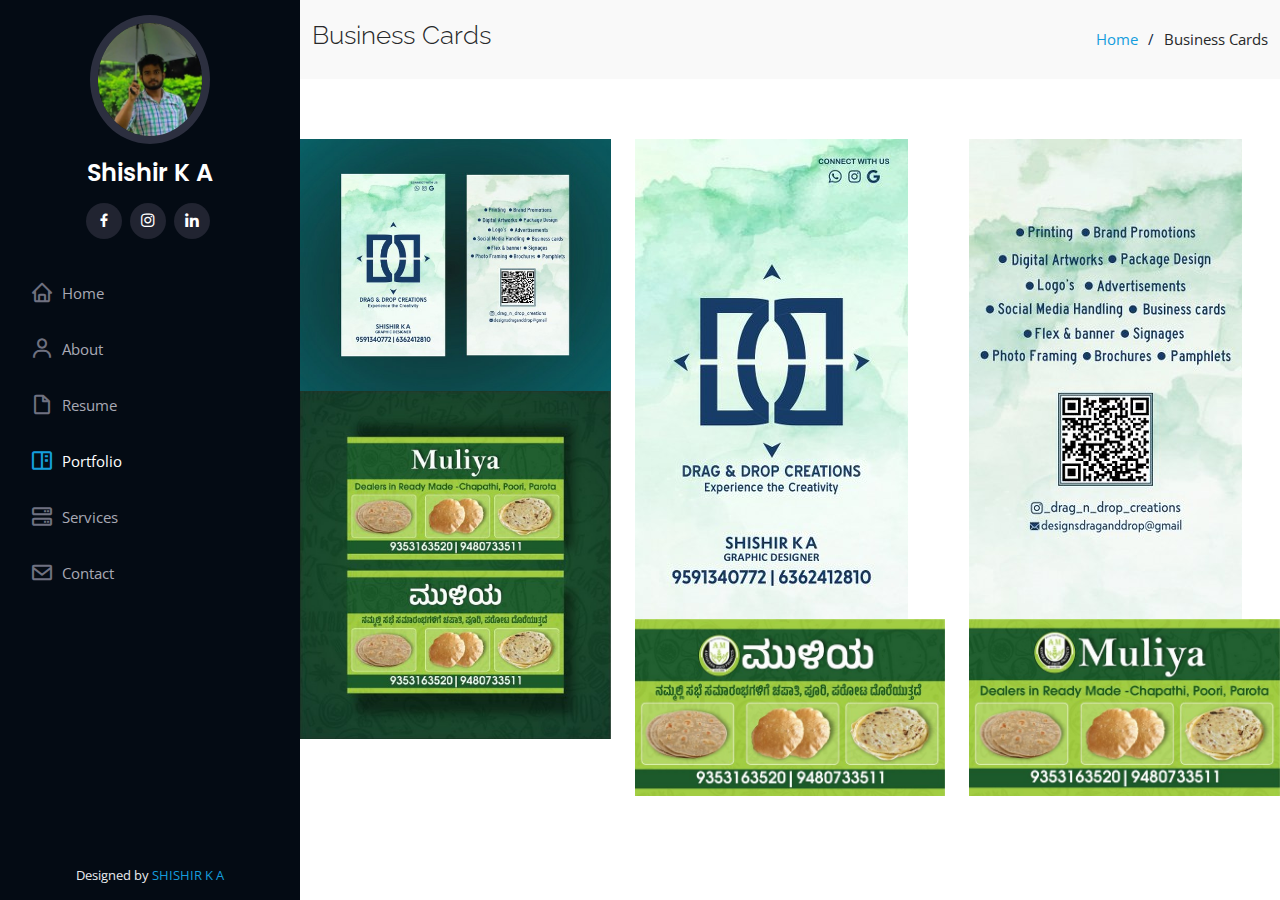
<file: inner-page-business-cards.html>
<!DOCTYPE html>
<html lang="en">

<head>
  <meta charset="utf-8">
  <meta content="width=device-width, initial-scale=1.0" name="viewport">

  <title>Drag and Drop Creations</title>
  <meta content="" name="description">
  <meta content="" name="keywords">

  <!-- Favicons -->
  <link href="assets/img/favicon.png" rel="icon">
  <link href="assets/img/apple-touch-icon.png" rel="apple-touch-icon">

  <!-- Google Fonts -->
  <link href="https://fonts.googleapis.com/css?family=Open+Sans:300,300i,400,400i,600,600i,700,700i|Raleway:300,300i,400,400i,500,500i,600,600i,700,700i|Poppins:300,300i,400,400i,500,500i,600,600i,700,700i" rel="stylesheet">

  <!-- Vendor CSS Files -->
  <link href="assets/vendor/aos/aos.css" rel="stylesheet">
  <link href="assets/vendor/bootstrap/css/bootstrap.min.css" rel="stylesheet">
  <link href="assets/vendor/bootstrap-icons/bootstrap-icons.css" rel="stylesheet">
  <link href="assets/vendor/boxicons/css/boxicons.min.css" rel="stylesheet">
  <link href="assets/vendor/glightbox/css/glightbox.min.css" rel="stylesheet">
  <link href="assets/vendor/swiper/swiper-bundle.min.css" rel="stylesheet">

  <!-- Template Main CSS File -->
  <link href="assets/css/style.css" rel="stylesheet">

  <!-- =======================================================
  * Template Name: iPortfolio
  * Updated: Mar 10 2023 with Bootstrap v5.2.3
  * Template URL: https://bootstrapmade.com/iportfolio-bootstrap-portfolio-websites-template/
  * Author: BootstrapMade.com
  * License: https://bootstrapmade.com/license/
  ======================================================== -->
</head>

<body>

  <!-- ======= Mobile nav toggle button ======= -->
  <i class="bi bi-list mobile-nav-toggle d-xl-none"></i>

  <!-- ======= Header ======= -->
  <header id="header">
    <div class="d-flex flex-column">

      <div class="profile">
        <img src="assets/img/my pic54.jpg" alt="" class="img-fluid rounded-circle">
        <h1 class="text-light"><a href="index.html">Shishir K A</a></h1>
        <div class="social-links mt-3 text-center">
          <a target="_blank" href="https://www.facebook.com/shishir.gowdaperaje?mibextid=ZbWKwL" class="facebook"><i class="bx bxl-facebook"></i></a>
          <a target="_blank" href="https://instagram.com/__drag_n_drop__creations?igshid=MzNlNGNkZWQ4Mg==" class="instagram"><i class="bx bxl-instagram"></i></a>
          <a target="_blank" href="https://www.linkedin.com/in/shishir-k-a-3b8639283" class="linkedin"><i class="bx bxl-linkedin"></i></a>
        </div>
      </div>

      <nav id="navbar" class="nav-menu navbar">
        <ul>
          <li><a href="index.html#hero" class="nav-link scrollto"><i class="bx bx-home"></i> <span>Home</span></a></li>
          <li><a href="index.html#about" class="nav-link scrollto"><i class="bx bx-user"></i> <span>About</span></a></li>
          <li><a href="index.html#resume" class="nav-link scrollto"><i class="bx bx-file-blank"></i> <span>Resume</span></a></li>
          <li><a href="index.html#portfolio" class="nav-link scrollto active"><i class="bx bx-book-content"></i> <span>Portfolio</span></a></li>
          <li><a href="index.html#services" class="nav-link scrollto"><i class="bx bx-server"></i> <span>Services</span></a></li>
          <li><a href="index.html#contact" class="nav-link scrollto"><i class="bx bx-envelope"></i> <span>Contact</span></a></li>
        </ul>
      </nav><!-- .nav-menu -->
    </div>
  </header><!-- End Header -->

  <main id="main">

    <!-- ======= Breadcrumbs ======= -->
    <section class="breadcrumbs">
      <div class="container">

        <div class="d-flex justify-content-between align-items-center">
          <h2>Business Cards</h2>
          <ol>
            <li><a href="index.html">Home</a></li>
            <li>Business Cards</li>
          </ol>
        </div>

      </div>
    </section><!-- End Breadcrumbs -->

    <section class="inner-page">
        <div class="row portfolio-container" data-aos="fade-up" data-aos-delay="100">

            <div class="col-lg-4 col-md-6 portfolio-item filter-app">
              <div class="portfolio-wrap">
                <img src="assets/img/ForWebsite/Bussiness card/Drag and Drop_Creations_ Bussness card.jpg" class="img-fluid" alt="">
              </div>
            </div>
  
            <div class="col-lg-4 col-md-6 portfolio-item filter-web">
              <div class="portfolio-wrap">
                <img src="assets/img/ForWebsite/Bussiness card/Drag and Drop_Creations_ Bussness card_1.jpg" class="img-fluid" alt="">
              </div>
            </div>
  
            <div class="col-lg-4 col-md-6 portfolio-item filter-app">
              <div class="portfolio-wrap">
                <img src="assets/img/ForWebsite/Bussiness card/Drag and Drop_Creations_ Bussness card_4.jpg" class="img-fluid" alt="">
              </div>
            </div>
  
            <div class="col-lg-4 col-md-6 portfolio-item filter-card">
              <div class="portfolio-wrap">
                <img src="assets/img/ForWebsite/Bussiness card/Muliya_Bussiness Card.jpg" class="img-fluid" alt="">
              </div>
            </div>

            <div class="col-lg-4 col-md-6 portfolio-item filter-card">
                <div class="portfolio-wrap">
                  <img src="assets/img/ForWebsite/Bussiness card/Muliya_Bussiness Card_1.jpg" class="img-fluid" alt="">
                </div>
              </div>

              <div class="col-lg-4 col-md-6 portfolio-item filter-card">
                <div class="portfolio-wrap">
                  <img src="assets/img/ForWebsite/Bussiness card/Muliya_Bussiness Card_2.jpg" class="img-fluid" alt="">
                </div>
              </div>

          </div>
    </section>

  </main><!-- End #main -->

  <!-- ======= Footer ======= -->
  <footer id="footer">
    <div class="container">
      <div class="credits">
        <!-- All the links in the footer should remain intact. -->
        <!-- You can delete the links only if you purchased the pro version. -->
        <!-- Licensing information: https://bootstrapmade.com/license/ -->
        <!-- Purchase the pro version with working PHP/AJAX contact form: https://bootstrapmade.com/iportfolio-bootstrap-portfolio-websites-template/ -->
        Designed by <a href="https://instagram.com/__drag_n_drop__creations?igshid=MzNlNGNkZWQ4Mg==">SHISHIR K A</a>
      </div>
    </div>
  </footer><!-- End  Footer -->

  <a href="#" class="back-to-top d-flex align-items-center justify-content-center"><i class="bi bi-arrow-up-short"></i></a>

  <!-- Vendor JS Files -->
  <script src="assets/vendor/purecounter/purecounter_vanilla.js"></script>
  <script src="assets/vendor/aos/aos.js"></script>
  <script src="assets/vendor/bootstrap/js/bootstrap.bundle.min.js"></script>
  <script src="assets/vendor/glightbox/js/glightbox.min.js"></script>
  <script src="assets/vendor/isotope-layout/isotope.pkgd.min.js"></script>
  <script src="assets/vendor/swiper/swiper-bundle.min.js"></script>
  <script src="assets/vendor/typed.js/typed.min.js"></script>
  <script src="assets/vendor/waypoints/noframework.waypoints.js"></script>
  <script src="assets/vendor/php-email-form/validate.js"></script>

  <!-- Template Main JS File -->
  <script src="assets/js/main.js"></script>

</body>

</html>
</file>
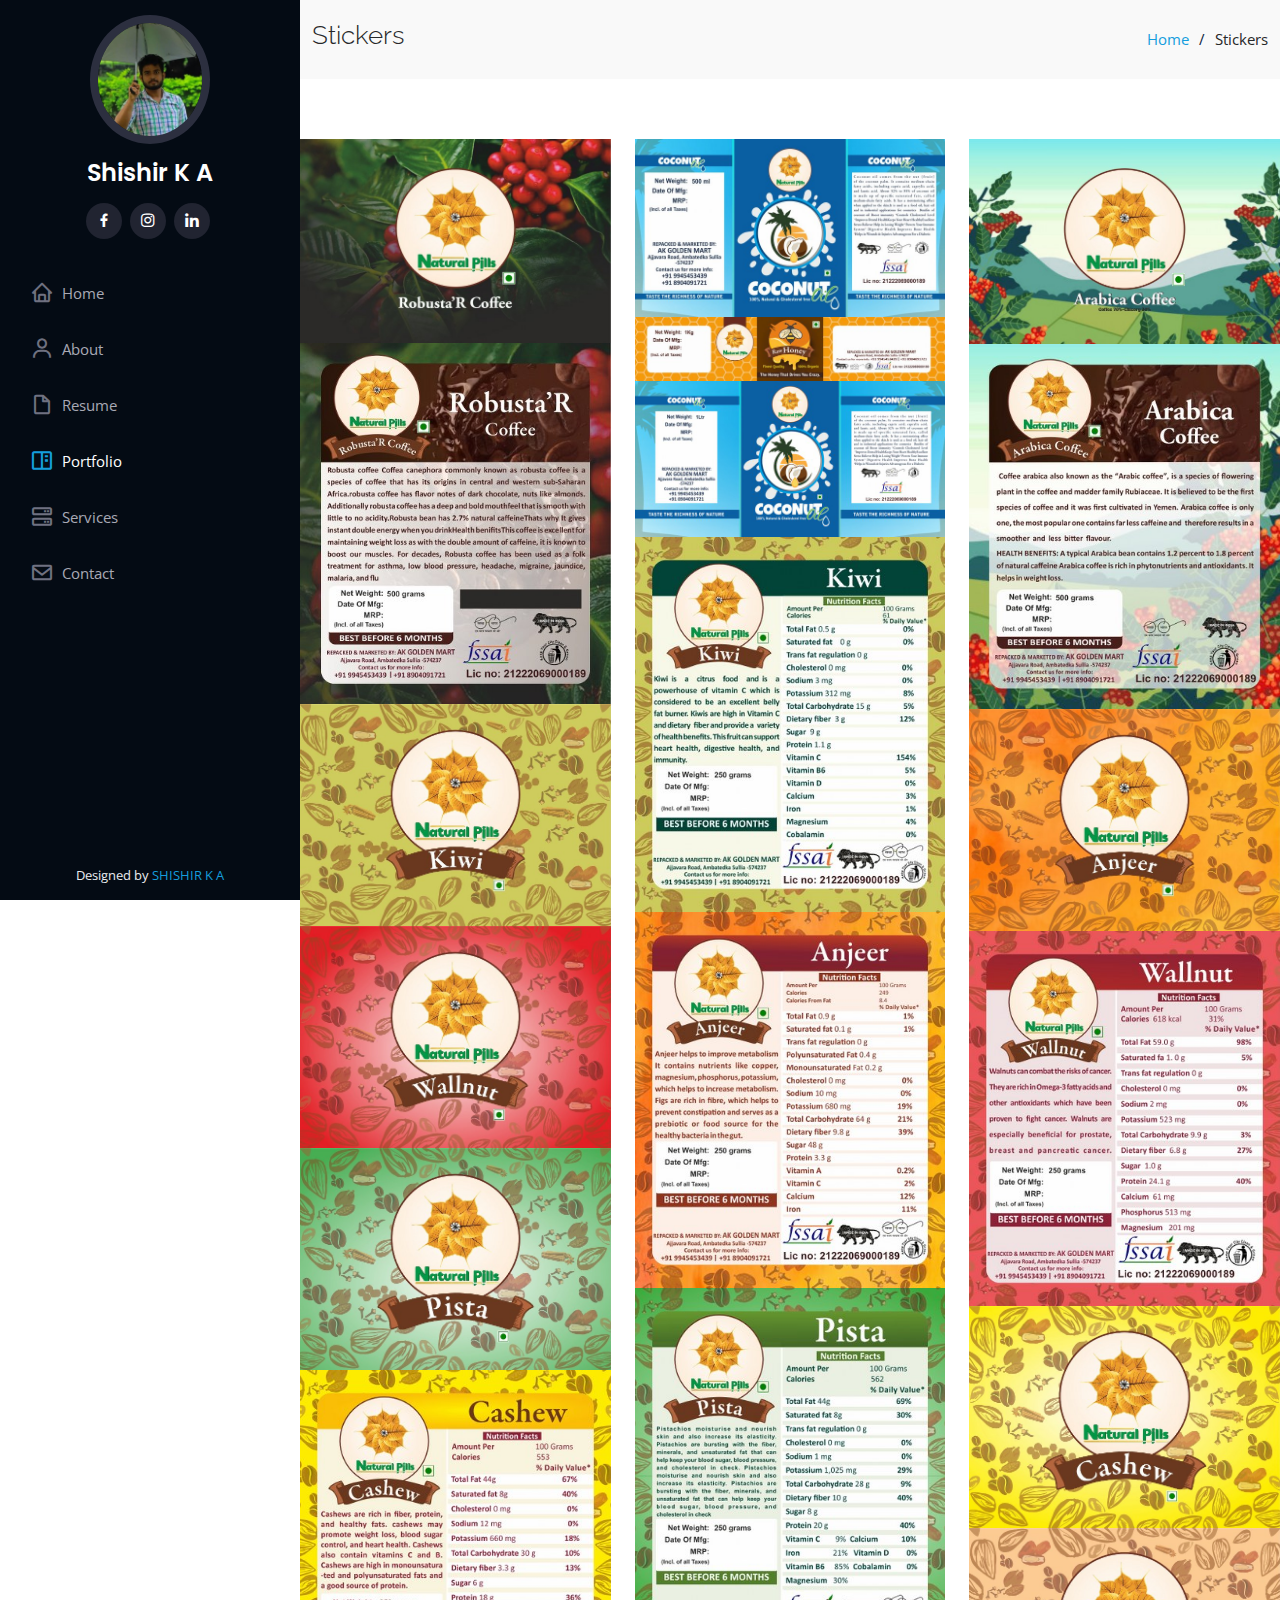
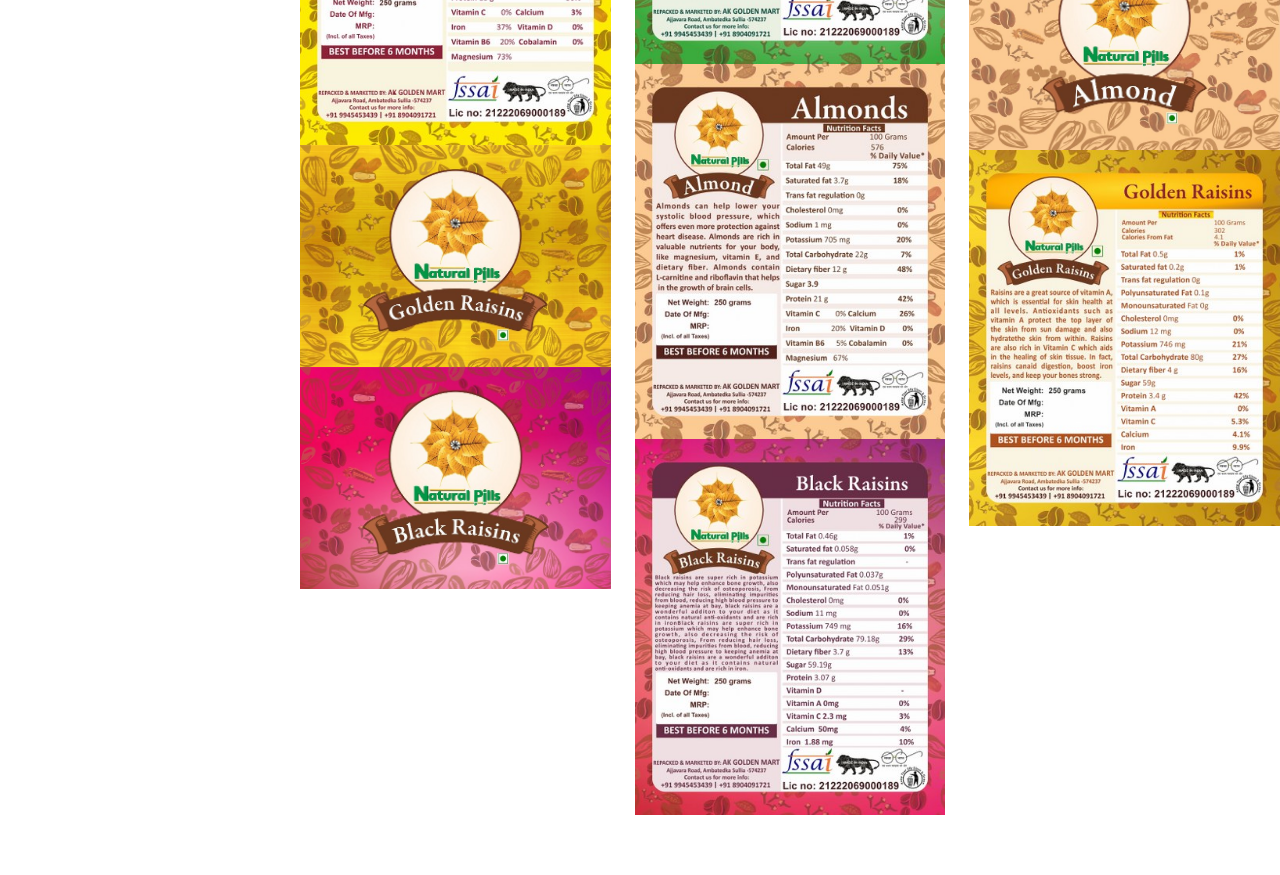
<file: inner-page-stickers.html>
<!DOCTYPE html>
<html lang="en">

<head>
  <meta charset="utf-8">
  <meta content="width=device-width, initial-scale=1.0" name="viewport">

  <title>Drag and Drop Creations</title>
  <meta content="" name="description">
  <meta content="" name="keywords">

  <!-- Favicons -->
  <link href="assets/img/favicon.png" rel="icon">
  <link href="assets/img/apple-touch-icon.png" rel="apple-touch-icon">

  <!-- Google Fonts -->
  <link href="https://fonts.googleapis.com/css?family=Open+Sans:300,300i,400,400i,600,600i,700,700i|Raleway:300,300i,400,400i,500,500i,600,600i,700,700i|Poppins:300,300i,400,400i,500,500i,600,600i,700,700i" rel="stylesheet">

  <!-- Vendor CSS Files -->
  <link href="assets/vendor/aos/aos.css" rel="stylesheet">
  <link href="assets/vendor/bootstrap/css/bootstrap.min.css" rel="stylesheet">
  <link href="assets/vendor/bootstrap-icons/bootstrap-icons.css" rel="stylesheet">
  <link href="assets/vendor/boxicons/css/boxicons.min.css" rel="stylesheet">
  <link href="assets/vendor/glightbox/css/glightbox.min.css" rel="stylesheet">
  <link href="assets/vendor/swiper/swiper-bundle.min.css" rel="stylesheet">

  <!-- Template Main CSS File -->
  <link href="assets/css/style.css" rel="stylesheet">

  <!-- =======================================================
  * Template Name: iPortfolio
  * Updated: Mar 10 2023 with Bootstrap v5.2.3
  * Template URL: https://bootstrapmade.com/iportfolio-bootstrap-portfolio-websites-template/
  * Author: BootstrapMade.com
  * License: https://bootstrapmade.com/license/
  ======================================================== -->
</head>

<body>

  <!-- ======= Mobile nav toggle button ======= -->
  <i class="bi bi-list mobile-nav-toggle d-xl-none"></i>

  <!-- ======= Header ======= -->
  <header id="header">
    <div class="d-flex flex-column">

      <div class="profile">
        <img src="assets/img/my pic54.jpg" alt="" class="img-fluid rounded-circle">
        <h1 class="text-light"><a href="index.html">Shishir K A</a></h1>
        <div class="social-links mt-3 text-center">
          <a target="_blank" href="https://www.facebook.com/shishir.gowdaperaje?mibextid=ZbWKwL" class="facebook"><i class="bx bxl-facebook"></i></a>
          <a target="_blank" href="https://instagram.com/__drag_n_drop__creations?igshid=MzNlNGNkZWQ4Mg==" class="instagram"><i class="bx bxl-instagram"></i></a>
          <a target="_blank" href="https://www.linkedin.com/in/shishir-k-a-3b8639283" class="linkedin"><i class="bx bxl-linkedin"></i></a>
        </div>
      </div>

      <nav id="navbar" class="nav-menu navbar">
        <ul>
          <li><a href="index.html#hero" class="nav-link scrollto"><i class="bx bx-home"></i> <span>Home</span></a></li>
          <li><a href="index.html#about" class="nav-link scrollto"><i class="bx bx-user"></i> <span>About</span></a></li>
          <li><a href="index.html#resume" class="nav-link scrollto"><i class="bx bx-file-blank"></i> <span>Resume</span></a></li>
          <li><a href="index.html#portfolio" class="nav-link scrollto active"><i class="bx bx-book-content"></i> <span>Portfolio</span></a></li>
          <li><a href="index.html#services" class="nav-link scrollto"><i class="bx bx-server"></i> <span>Services</span></a></li>
          <li><a href="index.html#contact" class="nav-link scrollto"><i class="bx bx-envelope"></i> <span>Contact</span></a></li>
        </ul>
      </nav><!-- .nav-menu -->
    </div>
  </header><!-- End Header -->

  <main id="main">

    <!-- ======= Breadcrumbs ======= -->
    <section class="breadcrumbs">
      <div class="container">

        <div class="d-flex justify-content-between align-items-center">
          <h2>Stickers</h2>
          <ol>
            <li><a href="index.html">Home</a></li>
            <li>Stickers</li>
          </ol>
        </div>

      </div>
    </section><!-- End Breadcrumbs -->

    <section class="inner-page">
        <div class="row portfolio-container" data-aos="fade-up" data-aos-delay="100">

          <div class="col-lg-4 col-md-6 portfolio-item filter-app">
            <div class="portfolio-wrap">
              <img src="assets/img/ForWebsite/Stickers_ Package designs/Natuarl Pills Coffee_Stickers_1.jpg" class="img-fluid" alt="">
            </div>
          </div>

          <div class="col-lg-4 col-md-6 portfolio-item filter-card">
            <div class="portfolio-wrap">
              <img src="assets/img/ForWebsite/Stickers_ Package designs/Natural Pills_Honey _and_Coconut oil_Sticker Artwork_2.jpg" class="img-fluid" alt="">
            </div>
          </div>

            <div class="col-lg-4 col-md-6 portfolio-item filter-web">
              <div class="portfolio-wrap">
                <img src="assets/img/ForWebsite/Stickers_ Package designs/Natuarl Pills Coffee_Stickers45.jpg" class="img-fluid" alt="">
              </div>
            </div>

            <div class="col-lg-4 col-md-6 portfolio-item filter-app">
              <div class="portfolio-wrap">
                <img src="assets/img/ForWebsite/Stickers_ Package designs/Natural Pills_Honey _and_Coconut oil_Sticker Artwork.jpg" class="img-fluid" alt="">
              </div>
            </div>

            <div class="col-lg-4 col-md-6 portfolio-item filter-app">
              <div class="portfolio-wrap">
                <img src="assets/img/ForWebsite/Stickers_ Package designs/Natuarl Pills Coffee_Stickers.jpg" class="img-fluid" alt="">
              </div>
            </div>

            <div class="col-lg-4 col-md-6 portfolio-item filter-card">
              <div class="portfolio-wrap">
                <img src="assets/img/ForWebsite/Stickers_ Package designs/Natuarl Pills Coffee_Stickers_45.jpg" class="img-fluid" alt="">
              </div>
            </div>
  
            <div class="col-lg-4 col-md-6 portfolio-item filter-card">
              <div class="portfolio-wrap">
                <img src="assets/img/ForWebsite/Stickers_ Package designs/Natural Pills_Honey _and_Coconut oil_Sticker Artwork_23.jpg" class="img-fluid" alt="">
              </div>
            </div>

            <div class="col-lg-4 col-md-6 portfolio-item filter-card">
              <div class="portfolio-wrap">
                <img src="assets/img/ForWebsite/Stickers_ Package designs/Natural Pills_Stickers_123_250 grams11v1_1.jpg" class="img-fluid" alt="">
              </div>
            </div>

            <div class="col-lg-4 col-md-6 portfolio-item filter-card">
              <div class="portfolio-wrap">
                <img src="assets/img/ForWebsite/Stickers_ Package designs/Natural Pills_Stickers_123_250 grams11v1.jpg" class="img-fluid" alt="">
              </div>
            </div>

            <div class="col-lg-4 col-md-6 portfolio-item filter-card">
              <div class="portfolio-wrap">
                <img src="assets/img/ForWebsite/Stickers_ Package designs/Natural Pills_Stickers_123_250 grams11v1_2.jpg" class="img-fluid" alt="">
              </div>
            </div>

            <div class="col-lg-4 col-md-6 portfolio-item filter-card">
              <div class="portfolio-wrap">
                <img src="assets/img/ForWebsite/Stickers_ Package designs/Natural Pills_Stickers_123_250 grams11v1_3.jpg" class="img-fluid" alt="">
              </div>
            </div>

            <div class="col-lg-4 col-md-6 portfolio-item filter-card">
              <div class="portfolio-wrap">
                <img src="assets/img/ForWebsite/Stickers_ Package designs/Natural Pills_Stickers_123_250 grams11v1_4.jpg" class="img-fluid" alt="">
              </div>
            </div>

            <div class="col-lg-4 col-md-6 portfolio-item filter-card">
              <div class="portfolio-wrap">
                <img src="assets/img/ForWebsite/Stickers_ Package designs/Natural Pills_Stickers_123_250 grams11v1_5.jpg" class="img-fluid" alt="">
              </div>
            </div>

            <div class="col-lg-4 col-md-6 portfolio-item filter-card">
              <div class="portfolio-wrap">
                <img src="assets/img/ForWebsite/Stickers_ Package designs/Natural Pills_Stickers_123_250 grams11v1_6.jpg" class="img-fluid" alt="">
              </div>
            </div>

            <div class="col-lg-4 col-md-6 portfolio-item filter-card">
              <div class="portfolio-wrap">
                <img src="assets/img/ForWebsite/Stickers_ Package designs/Natural Pills_Stickers_123_250 grams11v1_7.jpg" class="img-fluid" alt="">
              </div>
            </div>

            <div class="col-lg-4 col-md-6 portfolio-item filter-card">
              <div class="portfolio-wrap">
                <img src="assets/img/ForWebsite/Stickers_ Package designs/Natural Pills_Stickers_123_250 grams11v1_8.jpg" class="img-fluid" alt="">
              </div>
            </div>

            <div class="col-lg-4 col-md-6 portfolio-item filter-card">
              <div class="portfolio-wrap">
                <img src="assets/img/ForWebsite/Stickers_ Package designs/Natural Pills_Stickers_123_250 grams11v1_9.jpg" class="img-fluid" alt="">
              </div>
            </div>

            <div class="col-lg-4 col-md-6 portfolio-item filter-card">
              <div class="portfolio-wrap">
                <img src="assets/img/ForWebsite/Stickers_ Package designs/Natural Pills_Stickers_123_250 grams11v1_10.jpg" class="img-fluid" alt="">
              </div>
            </div>

            <div class="col-lg-4 col-md-6 portfolio-item filter-card">
              <div class="portfolio-wrap">
                <img src="assets/img/ForWebsite/Stickers_ Package designs/Natural Pills_Stickers_123_250 grams11v1_11.jpg" class="img-fluid" alt="">
              </div>
            </div>

            <div class="col-lg-4 col-md-6 portfolio-item filter-card">
              <div class="portfolio-wrap">
                <img src="assets/img/ForWebsite/Stickers_ Package designs/Natural Pills_Stickers_123_250 grams11v1_12.jpg" class="img-fluid" alt="">
              </div>
            </div>

            <div class="col-lg-4 col-md-6 portfolio-item filter-card">
              <div class="portfolio-wrap">
                <img src="assets/img/ForWebsite/Stickers_ Package designs/Natural Pills_Stickers_123_250 grams11v1_13.jpg" class="img-fluid" alt="">
              </div>
            </div>

            <div class="col-lg-4 col-md-6 portfolio-item filter-card">
              <div class="portfolio-wrap">
                <img src="assets/img/ForWebsite/Stickers_ Package designs/Natural Pills_Stickers_123_250 grams11v1_14.jpg" class="img-fluid" alt="">
              </div>
            </div>

            <div class="col-lg-4 col-md-6 portfolio-item filter-card">
              <div class="portfolio-wrap">
                <img src="assets/img/ForWebsite/Stickers_ Package designs/Natural Pills_Stickers_123_250 grams11v1_15.jpg" class="img-fluid" alt="">
              </div>
            </div>
  
          </div>
    </section>

  </main><!-- End #main -->

  <!-- ======= Footer ======= -->
  <footer id="footer">
    <div class="container">
      <div class="credits">
        <!-- All the links in the footer should remain intact. -->
        <!-- You can delete the links only if you purchased the pro version. -->
        <!-- Licensing information: https://bootstrapmade.com/license/ -->
        <!-- Purchase the pro version with working PHP/AJAX contact form: https://bootstrapmade.com/iportfolio-bootstrap-portfolio-websites-template/ -->
        Designed by <a href="https://instagram.com/__drag_n_drop__creations?igshid=MzNlNGNkZWQ4Mg==">SHISHIR K A</a>
      </div>
    </div>
  </footer><!-- End  Footer -->

  <a href="#" class="back-to-top d-flex align-items-center justify-content-center"><i class="bi bi-arrow-up-short"></i></a>

  <!-- Vendor JS Files -->
  <script src="assets/vendor/purecounter/purecounter_vanilla.js"></script>
  <script src="assets/vendor/aos/aos.js"></script>
  <script src="assets/vendor/bootstrap/js/bootstrap.bundle.min.js"></script>
  <script src="assets/vendor/glightbox/js/glightbox.min.js"></script>
  <script src="assets/vendor/isotope-layout/isotope.pkgd.min.js"></script>
  <script src="assets/vendor/swiper/swiper-bundle.min.js"></script>
  <script src="assets/vendor/typed.js/typed.min.js"></script>
  <script src="assets/vendor/waypoints/noframework.waypoints.js"></script>
  <script src="assets/vendor/php-email-form/validate.js"></script>

  <!-- Template Main JS File -->
  <script src="assets/js/main.js"></script>

</body>

</html>
</file>
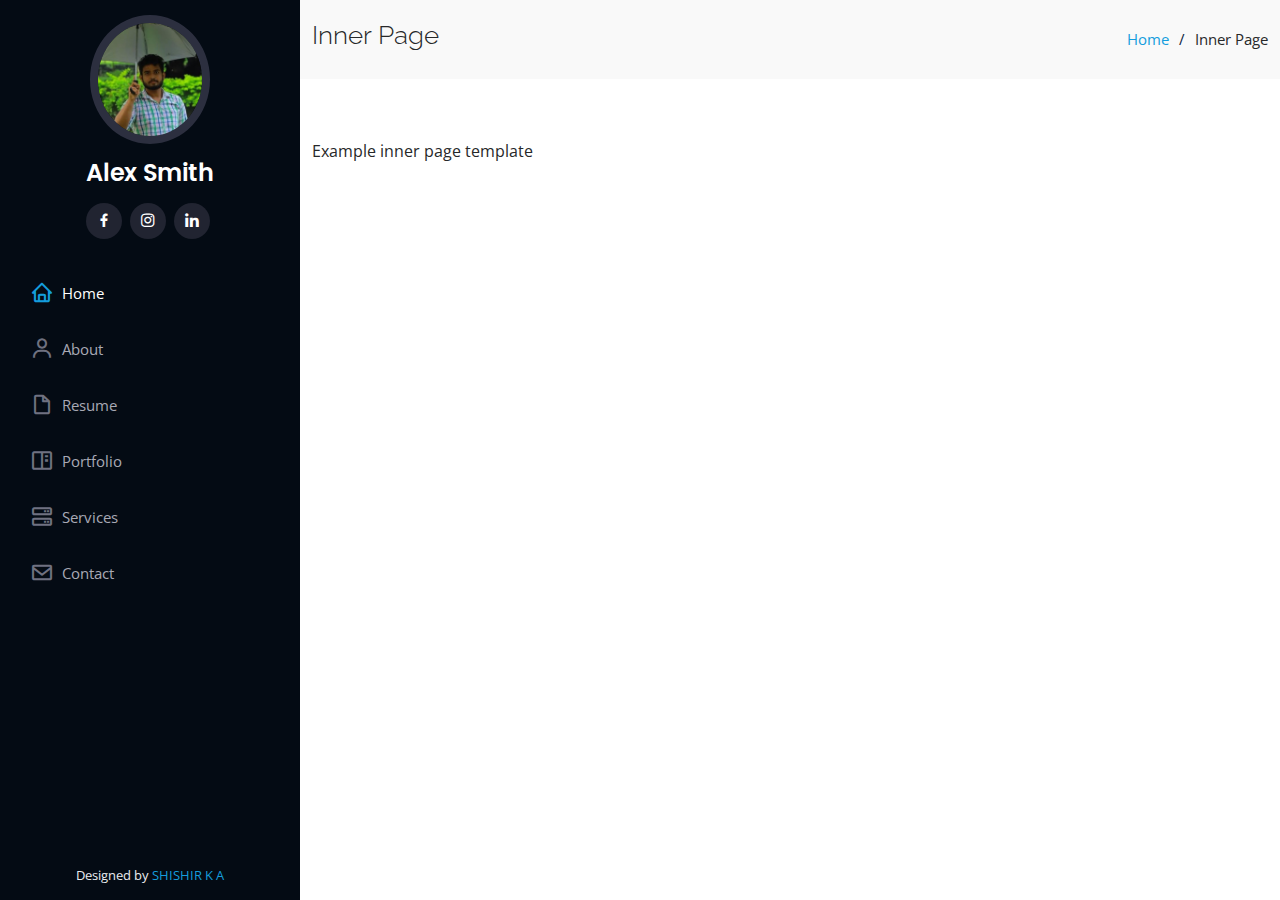
<file: inner-page.html>
<!DOCTYPE html>
<html lang="en">

<head>
  <meta charset="utf-8">
  <meta content="width=device-width, initial-scale=1.0" name="viewport">

  <title>Drag and Drop Creations</title>
  <meta content="" name="description">
  <meta content="" name="keywords">

  <!-- Favicons -->
  <link href="assets/img/favicon.png" rel="icon">
  <link href="assets/img/apple-touch-icon.png" rel="apple-touch-icon">

  <!-- Google Fonts -->
  <link href="https://fonts.googleapis.com/css?family=Open+Sans:300,300i,400,400i,600,600i,700,700i|Raleway:300,300i,400,400i,500,500i,600,600i,700,700i|Poppins:300,300i,400,400i,500,500i,600,600i,700,700i" rel="stylesheet">

  <!-- Vendor CSS Files -->
  <link href="assets/vendor/aos/aos.css" rel="stylesheet">
  <link href="assets/vendor/bootstrap/css/bootstrap.min.css" rel="stylesheet">
  <link href="assets/vendor/bootstrap-icons/bootstrap-icons.css" rel="stylesheet">
  <link href="assets/vendor/boxicons/css/boxicons.min.css" rel="stylesheet">
  <link href="assets/vendor/glightbox/css/glightbox.min.css" rel="stylesheet">
  <link href="assets/vendor/swiper/swiper-bundle.min.css" rel="stylesheet">

  <!-- Template Main CSS File -->
  <link href="assets/css/style.css" rel="stylesheet">

  <!-- =======================================================
  * Template Name: iPortfolio
  * Updated: Mar 10 2023 with Bootstrap v5.2.3
  * Template URL: https://bootstrapmade.com/iportfolio-bootstrap-portfolio-websites-template/
  * Author: BootstrapMade.com
  * License: https://bootstrapmade.com/license/
  ======================================================== -->
</head>

<body>

  <!-- ======= Mobile nav toggle button ======= -->
  <i class="bi bi-list mobile-nav-toggle d-xl-none"></i>

  <!-- ======= Header ======= -->
  <header id="header">
    <div class="d-flex flex-column">

      <div class="profile">
        <img src="assets/img/my pic54.jpg" alt="" class="img-fluid rounded-circle">
        <h1 class="text-light"><a href="index.html">Alex Smith</a></h1>
        <div class="social-links mt-3 text-center">
          <a target="_blank" href="https://www.facebook.com/shishir.gowdaperaje?mibextid=ZbWKwL" class="facebook"><i class="bx bxl-facebook"></i></a>
          <a target="_blank" href="https://instagram.com/__drag_n_drop__creations?igshid=MzNlNGNkZWQ4Mg==" class="instagram"><i class="bx bxl-instagram"></i></a>
          <a target="_blank" href="https://www.linkedin.com/in/shishir-k-a-3b8639283" class="linkedin"><i class="bx bxl-linkedin"></i></a>
        </div>
      </div>

      <nav id="navbar" class="nav-menu navbar">
        <ul>
          <li><a href="#hero" class="nav-link scrollto active"><i class="bx bx-home"></i> <span>Home</span></a></li>
          <li><a href="#about" class="nav-link scrollto"><i class="bx bx-user"></i> <span>About</span></a></li>
          <li><a href="#resume" class="nav-link scrollto"><i class="bx bx-file-blank"></i> <span>Resume</span></a></li>
          <li><a href="#portfolio" class="nav-link scrollto"><i class="bx bx-book-content"></i> <span>Portfolio</span></a></li>
          <li><a href="#services" class="nav-link scrollto"><i class="bx bx-server"></i> <span>Services</span></a></li>
          <li><a href="#contact" class="nav-link scrollto"><i class="bx bx-envelope"></i> <span>Contact</span></a></li>
        </ul>
      </nav><!-- .nav-menu -->
    </div>
  </header><!-- End Header -->

  <main id="main">

    <!-- ======= Breadcrumbs ======= -->
    <section class="breadcrumbs">
      <div class="container">

        <div class="d-flex justify-content-between align-items-center">
          <h2>Inner Page</h2>
          <ol>
            <li><a href="index.html">Home</a></li>
            <li>Inner Page</li>
          </ol>
        </div>

      </div>
    </section><!-- End Breadcrumbs -->

    <section class="inner-page">
      <div class="container">
        <p>
          Example inner page template
        </p>
      </div>
    </section>

  </main><!-- End #main -->

  <!-- ======= Footer ======= -->
  <footer id="footer">
    <div class="container">
      <div class="credits">
        <!-- All the links in the footer should remain intact. -->
        <!-- You can delete the links only if you purchased the pro version. -->
        <!-- Licensing information: https://bootstrapmade.com/license/ -->
        <!-- Purchase the pro version with working PHP/AJAX contact form: https://bootstrapmade.com/iportfolio-bootstrap-portfolio-websites-template/ -->
        Designed by <a href="https://instagram.com/__drag_n_drop__creations?igshid=MzNlNGNkZWQ4Mg==">SHISHIR K A</a>
      </div>
    </div>
  </footer><!-- End  Footer -->

  <a href="#" class="back-to-top d-flex align-items-center justify-content-center"><i class="bi bi-arrow-up-short"></i></a>

  <!-- Vendor JS Files -->
  <script src="assets/vendor/purecounter/purecounter_vanilla.js"></script>
  <script src="assets/vendor/aos/aos.js"></script>
  <script src="assets/vendor/bootstrap/js/bootstrap.bundle.min.js"></script>
  <script src="assets/vendor/glightbox/js/glightbox.min.js"></script>
  <script src="assets/vendor/isotope-layout/isotope.pkgd.min.js"></script>
  <script src="assets/vendor/swiper/swiper-bundle.min.js"></script>
  <script src="assets/vendor/typed.js/typed.min.js"></script>
  <script src="assets/vendor/waypoints/noframework.waypoints.js"></script>
  <script src="assets/vendor/php-email-form/validate.js"></script>

  <!-- Template Main JS File -->
  <script src="assets/js/main.js"></script>

</body>

</html>
</file>
<file: assets/css/style.css>
/**
* Template Name: iPortfolio
* Updated: Mar 10 2023 with Bootstrap v5.2.3
* Template URL: https://bootstrapmade.com/iportfolio-bootstrap-portfolio-websites-template/
* Author: BootstrapMade.com
* License: https://bootstrapmade.com/license/
*/

/*--------------------------------------------------------------
# General
--------------------------------------------------------------*/
body {
  font-family: "Open Sans", sans-serif;
  color: #272829;
}

a {
  color: #149ddd;
  text-decoration: none;
}

a:hover {
  color: #37b3ed;
  text-decoration: none;
}

h1,
h2,
h3,
h4,
h5,
h6 {
  font-family: "Raleway", sans-serif;
}

/*--------------------------------------------------------------
# Back to top button
--------------------------------------------------------------*/
.back-to-top {
  position: fixed;
  visibility: hidden;
  opacity: 0;
  right: 15px;
  bottom: 15px;
  z-index: 996;
  background: #149ddd;
  width: 40px;
  height: 40px;
  border-radius: 50px;
  transition: all 0.4s;
}

.back-to-top i {
  font-size: 28px;
  color: #fff;
  line-height: 0;
}

.back-to-top:hover {
  background: #2eafec;
  color: #fff;
}

.back-to-top.active {
  visibility: visible;
  opacity: 1;
}

/*--------------------------------------------------------------
# Header
--------------------------------------------------------------*/
#header {
  position: fixed;
  top: 0;
  left: 0;
  bottom: 0;
  width: 300px;
  transition: all ease-in-out 0.5s;
  z-index: 9997;
  transition: all 0.5s;
  padding: 0 15px;
  background: #040b14;
  overflow-y: auto;
}

#header .profile img {
  margin: 15px auto;
  display: block;
  width: 120px;
  border: 8px solid #2c2f3f;
}

#header .profile h1 {
  font-size: 24px;
  margin: 0;
  padding: 0;
  font-weight: 600;
  -moz-text-align-last: center;
  text-align-last: center;
  font-family: "Poppins", sans-serif;
}

#header .profile h1 a,
#header .profile h1 a:hover {
  color: #fff;
  text-decoration: none;
}

#header .profile .social-links a {
  font-size: 18px;
  display: inline-block;
  background: #212431;
  color: #fff;
  line-height: 1;
  padding: 8px 0;
  margin-right: 4px;
  border-radius: 50%;
  text-align: center;
  width: 36px;
  height: 36px;
  transition: 0.3s;
}

#header .profile .social-links a:hover {
  background: #149ddd;
  color: #fff;
  text-decoration: none;
}

#main {
  margin-left: 300px;
}

@media (max-width: 1199px) {
  #header {
    left: -300px;
  }

  #main {
    margin-left: 0;
  }
}

/*--------------------------------------------------------------
# Navigation Menu
--------------------------------------------------------------*/
/* Desktop Navigation */
.nav-menu {
  padding: 30px 0 0 0;
}

.nav-menu * {
  margin: 0;
  padding: 0;
  list-style: none;
}

.nav-menu>ul>li {
  position: relative;
  white-space: nowrap;
}

.nav-menu a,
.nav-menu a:focus {
  display: flex;
  align-items: center;
  color: #a8a9b4;
  padding: 12px 15px;
  margin-bottom: 8px;
  transition: 0.3s;
  font-size: 15px;
}

.nav-menu a i,
.nav-menu a:focus i {
  font-size: 24px;
  padding-right: 8px;
  color: #6f7180;
}

.nav-menu a:hover,
.nav-menu .active,
.nav-menu .active:focus,
.nav-menu li:hover>a {
  text-decoration: none;
  color: #fff;
}

.nav-menu a:hover i,
.nav-menu .active i,
.nav-menu .active:focus i,
.nav-menu li:hover>a i {
  color: #149ddd;
}

/* Mobile Navigation */
.mobile-nav-toggle {
  position: fixed;
  right: 15px;
  top: 15px;
  z-index: 9998;
  border: 0;
  font-size: 24px;
  transition: all 0.4s;
  outline: none !important;
  background-color: #149ddd;
  color: #fff;
  width: 40px;
  height: 40px;
  display: inline-flex;
  align-items: center;
  justify-content: center;
  line-height: 0;
  border-radius: 50px;
  cursor: pointer;
}

.mobile-nav-active {
  overflow: hidden;
}

.mobile-nav-active #header {
  left: 0;
}

/*--------------------------------------------------------------
# Hero Section
--------------------------------------------------------------*/
#hero {
  width: 100%;
  height: 100vh;
  background: url("../img/my\ pic.jpg") top center;
  background-size: cover;
}

#hero:before {
  content: "";
  background: rgba(5, 13, 24, 0.3);
  position: absolute;
  bottom: 0;
  top: 0;
  left: 0;
  right: 0;
  z-index: 1;
}

#hero .hero-container {
  position: relative;
  z-index: 2;
  min-width: 300px;
}

#hero h1 {
  margin: 0 0 10px 0;
  font-size: 64px;
  font-weight: 700;
  line-height: 56px;
  color: #fff;
}

#hero p {
  color: #fff;
  margin-bottom: 50px;
  font-size: 26px;
  font-family: "Poppins", sans-serif;
}

#hero p span {
  color: #fff;
  padding-bottom: 4px;
  letter-spacing: 1px;
  border-bottom: 3px solid #149ddd;
}

@media (min-width: 1024px) {
  #hero {
    background-attachment: fixed;
  }
}

@media (max-width: 768px) {
  #hero h1 {
    font-size: 28px;
    line-height: 36px;
  }

  #hero h2 {
    font-size: 18px;
    line-height: 24px;
    margin-bottom: 30px;
  }
}

/*--------------------------------------------------------------
# Sections General
--------------------------------------------------------------*/
section {
  padding: 60px 0;
  overflow: hidden;
}

.section-bg {
  background: #f5f8fd;
}

.section-title {
  padding-bottom: 30px;
}

.section-title h2 {
  font-size: 32px;
  font-weight: bold;
  margin-bottom: 20px;
  padding-bottom: 20px;
  position: relative;
  color: #173b6c;
}

.section-title h2::after {
  content: "";
  position: absolute;
  display: block;
  width: 50px;
  height: 3px;
  background: #149ddd;
  bottom: 0;
  left: 0;
}

.section-title p {
  margin-bottom: 0;
}

/*--------------------------------------------------------------
# About
--------------------------------------------------------------*/
.about .content h3 {
  font-weight: 700;
  font-size: 26px;
  color: #173b6c;
}

.about .content ul {
  list-style: none;
  padding: 0;
}

.about .content ul li {
  margin-bottom: 20px;
  display: flex;
  align-items: center;
}

.about .content ul strong {
  margin-right: 10px;
}

.about .content ul i {
  font-size: 16px;
  margin-right: 5px;
  color: #149ddd;
  line-height: 0;
}

.about .content p:last-child {
  margin-bottom: 0;
}

/*--------------------------------------------------------------
# Facts
--------------------------------------------------------------*/
.facts {
  padding-bottom: 30px;
}

.facts .count-box {
  padding: 30px;
  width: 100%;
}

.facts .count-box i {
  display: block;
  font-size: 44px;
  color: #149ddd;
  float: left;
  line-height: 0;
}

.facts .count-box span {
  font-size: 48px;
  line-height: 40px;
  display: block;
  font-weight: 700;
  color: #050d18;
  margin-left: 60px;
}

.facts .count-box p {
  padding: 15px 0 0 0;
  margin: 0 0 0 60px;
  font-family: "Raleway", sans-serif;
  font-size: 14px;
  color: #122f57;
}

.facts .count-box a {
  font-weight: 600;
  display: block;
  margin-top: 20px;
  color: #122f57;
  font-size: 15px;
  font-family: "Poppins", sans-serif;
  transition: ease-in-out 0.3s;
}

.facts .count-box a:hover {
  color: #1f5297;
}

/*--------------------------------------------------------------
# Akills
--------------------------------------------------------------*/
.skills .progress {
  height: 60px;
  display: block;
  background: none;
  border-radius: 0;
}

.skills .progress .skill {
  padding: 0;
  margin: 0 0 6px 0;
  text-transform: uppercase;
  display: block;
  font-weight: 600;
  font-family: "Poppins", sans-serif;
  color: #050d18;
}

.skills .progress .skill .val {
  float: right;
  font-style: normal;
}

.skills .progress-bar-wrap {
  background: #dce8f8;
  height: 10px;
}

.skills .progress-bar {
  width: 1px;
  height: 10px;
  transition: 0.9s;
  background-color: #149ddd;
}

/*--------------------------------------------------------------
# Resume
--------------------------------------------------------------*/
.resume .resume-title {
  font-size: 26px;
  font-weight: 700;
  margin-top: 20px;
  margin-bottom: 20px;
  color: #050d18;
}

.resume .resume-item {
  padding: 0 0 20px 20px;
  margin-top: -2px;
  border-left: 2px solid #1f5297;
  position: relative;
}

.resume .resume-item h4 {
  line-height: 18px;
  font-size: 18px;
  font-weight: 600;
  text-transform: uppercase;
  font-family: "Poppins", sans-serif;
  color: #050d18;
  margin-bottom: 10px;
}

.resume .resume-item h5 {
  font-size: 16px;
  background: #e4edf9;
  padding: 5px 15px;
  display: inline-block;
  font-weight: 600;
  margin-bottom: 10px;
}

.resume .resume-item ul {
  padding-left: 20px;
}

.resume .resume-item ul li {
  padding-bottom: 10px;
}

.resume .resume-item:last-child {
  padding-bottom: 0;
}

.resume .resume-item::before {
  content: "";
  position: absolute;
  width: 16px;
  height: 16px;
  border-radius: 50px;
  left: -9px;
  top: 0;
  background: #fff;
  border: 2px solid #1f5297;
}

/*--------------------------------------------------------------
# Portfolio
--------------------------------------------------------------*/
.portfolio .portfolio-item {
  margin-bottom: 30px;
}

.portfolio #portfolio-flters {
  padding: 0;
  margin: 0 auto 35px auto;
  list-style: none;
  text-align: center;
  background: #fff;
  border-radius: 50px;
  padding: 2px 15px;
}

.portfolio #portfolio-flters li {
  cursor: pointer;
  display: inline-block;
  padding: 10px 15px 8px 15px;
  font-size: 14px;
  font-weight: 600;
  line-height: 1;
  text-transform: uppercase;
  color: #272829;
  margin-bottom: 5px;
  transition: all 0.3s ease-in-out;
}

.portfolio #portfolio-flters li:hover,
.portfolio #portfolio-flters li.filter-active {
  color: #149ddd;
}

.portfolio #portfolio-flters li:last-child {
  margin-right: 0;
}

.portfolio .portfolio-wrap {
  transition: 0.3s;
  position: relative;
  overflow: hidden;
  z-index: 1;
}

.portfolio .portfolio-wrap::before {
  content: "";
  background: rgba(255, 255, 255, 0.5);
  position: absolute;
  left: 0;
  right: 0;
  top: 0;
  bottom: 0;
  transition: all ease-in-out 0.3s;
  z-index: 2;
  opacity: 0;
}

.portfolio .portfolio-wrap .portfolio-links {
  opacity: 1;
  left: 0;
  right: 0;
  bottom: -60px;
  z-index: 3;
  position: absolute;
  transition: all ease-in-out 0.3s;
  display: flex;
  justify-content: center;
}

.portfolio .portfolio-wrap .portfolio-links a {
  color: #fff;
  font-size: 28px;
  text-align: center;
  background: rgba(20, 157, 221, 0.75);
  transition: 0.3s;
  width: 50%;
}

.portfolio .portfolio-wrap .portfolio-links a:hover {
  background: rgba(20, 157, 221, 0.95);
}

.portfolio .portfolio-wrap .portfolio-links a+a {
  border-left: 1px solid #37b3ed;
}

.portfolio .portfolio-wrap:hover::before {
  top: 0;
  left: 0;
  right: 0;
  bottom: 0;
  opacity: 1;
}

.portfolio .portfolio-wrap:hover .portfolio-links {
  opacity: 1;
  bottom: 0;
}

/*--------------------------------------------------------------
# Portfolio Details
--------------------------------------------------------------*/
.portfolio-details {
  padding-top: 40px;
}

.portfolio-details .portfolio-details-slider img {
  width: 100%;
}

.portfolio-details .portfolio-details-slider .swiper-pagination {
  margin-top: 20px;
  position: relative;
}

.portfolio-details .portfolio-details-slider .swiper-pagination .swiper-pagination-bullet {
  width: 12px;
  height: 12px;
  background-color: #fff;
  opacity: 1;
  border: 1px solid #149ddd;
}

.portfolio-details .portfolio-details-slider .swiper-pagination .swiper-pagination-bullet-active {
  background-color: #149ddd;
}

.portfolio-details .portfolio-info {
  padding: 30px;
  box-shadow: 0px 0 30px rgba(5, 13, 24, 0.08);
}

.portfolio-details .portfolio-info h3 {
  font-size: 22px;
  font-weight: 700;
  margin-bottom: 20px;
  padding-bottom: 20px;
  border-bottom: 1px solid #eee;
}

.portfolio-details .portfolio-info ul {
  list-style: none;
  padding: 0;
  font-size: 15px;
}

.portfolio-details .portfolio-info ul li+li {
  margin-top: 10px;
}

.portfolio-details .portfolio-description {
  padding-top: 30px;
}

.portfolio-details .portfolio-description h2 {
  font-size: 26px;
  font-weight: 700;
  margin-bottom: 20px;
}

.portfolio-details .portfolio-description p {
  padding: 0;
}

/*--------------------------------------------------------------
# Services
--------------------------------------------------------------*/
.services .icon-box {
  margin-bottom: 20px;
}

.services .icon {
  float: left;
  display: flex;
  align-items: center;
  justify-content: center;
  width: 54px;
  height: 54px;
  background: #149ddd;
  border-radius: 50%;
  transition: 0.5s;
  border: 1px solid #149ddd;
}

.services .icon i {
  color: #fff;
  font-size: 24px;
  line-height: 0;
}

.services .icon-box:hover .icon {
  background: #fff;
}

.services .icon-box:hover .icon i {
  color: #149ddd;
}

.services .title {
  margin-left: 80px;
  font-weight: 700;
  margin-bottom: 15px;
  font-size: 18px;
}

.services .title a {
  color: #343a40;
}

.services .title a:hover {
  color: #149ddd;
}

.services .description {
  margin-left: 80px;
  line-height: 24px;
  font-size: 14px;
}

/*--------------------------------------------------------------
# Testimonials
--------------------------------------------------------------*/
.testimonials .testimonials-carousel,
.testimonials .testimonials-slider {
  overflow: hidden;
}

.testimonials .testimonial-item {
  box-sizing: content-box;
  text-align: center;
  min-height: 320px;
}

.testimonials .testimonial-item .testimonial-img {
  width: 90px;
  border-radius: 50%;
  margin: 0 auto;
}

.testimonials .testimonial-item h3 {
  font-size: 18px;
  font-weight: bold;
  margin: 10px 0 5px 0;
  color: #111;
}

.testimonials .testimonial-item h4 {
  font-size: 14px;
  color: #999;
  margin: 0;
}

.testimonials .testimonial-item .quote-icon-left,
.testimonials .testimonial-item .quote-icon-right {
  color: #c3e8fa;
  font-size: 26px;
}

.testimonials .testimonial-item .quote-icon-left {
  display: inline-block;
  left: -5px;
  position: relative;
}

.testimonials .testimonial-item .quote-icon-right {
  display: inline-block;
  right: -5px;
  position: relative;
  top: 10px;
}

.testimonials .testimonial-item p {
  font-style: italic;
  margin: 0 15px 15px 15px;
  padding: 20px;
  background: #fff;
  position: relative;
  margin-bottom: 35px;
  border-radius: 6px;
  box-shadow: 0px 2px 15px rgba(0, 0, 0, 0.1);
}

.testimonials .testimonial-item p::after {
  content: "";
  width: 0;
  height: 0;
  border-top: 20px solid #fff;
  border-right: 20px solid transparent;
  border-left: 20px solid transparent;
  position: absolute;
  bottom: -20px;
  left: calc(50% - 20px);
}

.testimonials .swiper-pagination {
  margin-top: 20px;
  position: relative;
}

.testimonials .swiper-pagination .swiper-pagination-bullet {
  width: 12px;
  height: 12px;
  background-color: #fff;
  opacity: 1;
  border: 1px solid #149ddd;
}

.testimonials .swiper-pagination .swiper-pagination-bullet-active {
  background-color: #149ddd;
}

/*--------------------------------------------------------------
# Contact
--------------------------------------------------------------*/
.contact {
  padding-bottom: 130px;
}

.contact .info {
  padding: 30px;
  background: #fff;
  width: 100%;
  box-shadow: 0 0 24px 0 rgba(0, 0, 0, 0.12);
}

.contact .info i {
  font-size: 20px;
  color: #149ddd;
  float: left;
  width: 44px;
  height: 44px;
  background: #dff3fc;
  display: flex;
  justify-content: center;
  align-items: center;
  border-radius: 50px;
  transition: all 0.3s ease-in-out;
}

.contact .info h4 {
  padding: 0 0 0 60px;
  font-size: 22px;
  font-weight: 600;
  margin-bottom: 5px;
  color: #050d18;
}

.contact .info p {
  padding: 0 0 10px 60px;
  margin-bottom: 20px;
  font-size: 14px;
  color: #173b6c;
}

.contact .info .email p {
  padding-top: 5px;
}

.contact .info .social-links {
  padding-left: 60px;
}

.contact .info .social-links a {
  font-size: 18px;
  display: inline-block;
  background: #333;
  color: #fff;
  line-height: 1;
  padding: 8px 0;
  border-radius: 50%;
  text-align: center;
  width: 36px;
  height: 36px;
  transition: 0.3s;
  margin-right: 10px;
}

.contact .info .social-links a:hover {
  background: #149ddd;
  color: #fff;
}

.contact .info .email:hover i,
.contact .info .address:hover i,
.contact .info .phone:hover i {
  background: #149ddd;
  color: #fff;
}

.contact .php-email-form {
  width: 100%;
  padding: 30px;
  background: #fff;
  box-shadow: 0 0 24px 0 rgba(0, 0, 0, 0.12);
}

.contact .php-email-form .form-group {
  padding-bottom: 8px;
}

.contact .php-email-form .validate {
  display: none;
  color: red;
  margin: 0 0 15px 0;
  font-weight: 400;
  font-size: 13px;
}

.contact .php-email-form .error-message {
  display: none;
  color: #fff;
  background: #ed3c0d;
  text-align: left;
  padding: 15px;
  font-weight: 600;
}

.contact .php-email-form .error-message br+br {
  margin-top: 25px;
}

.contact .php-email-form .sent-message {
  display: none;
  color: #fff;
  background: #18d26e;
  text-align: center;
  padding: 15px;
  font-weight: 600;
}

.contact .php-email-form .loading {
  display: none;
  background: #fff;
  text-align: center;
  padding: 15px;
}

.contact .php-email-form .loading:before {
  content: "";
  display: inline-block;
  border-radius: 50%;
  width: 24px;
  height: 24px;
  margin: 0 10px -6px 0;
  border: 3px solid #18d26e;
  border-top-color: #eee;
  animation: animate-loading 1s linear infinite;
}

.contact .php-email-form .form-group {
  margin-bottom: 15px;
}

.contact .php-email-form label {
  padding-bottom: 8px;
}

.contact .php-email-form input,
.contact .php-email-form textarea {
  border-radius: 0;
  box-shadow: none;
  font-size: 14px;
}

.contact .php-email-form input {
  height: 44px;
}

.contact .php-email-form textarea {
  padding: 10px 15px;
}

.contact .php-email-form button[type=submit] {
  background: #149ddd;
  border: 0;
  padding: 10px 24px;
  color: #fff;
  transition: 0.4s;
  border-radius: 4px;
}

.contact .php-email-form button[type=submit]:hover {
  background: #37b3ed;
}

@keyframes animate-loading {
  0% {
    transform: rotate(0deg);
  }

  100% {
    transform: rotate(360deg);
  }
}

/*--------------------------------------------------------------
# Breadcrumbs
--------------------------------------------------------------*/
.breadcrumbs {
  padding: 20px 0;
  background: #f9f9f9;
}

.breadcrumbs h2 {
  font-size: 26px;
  font-weight: 300;
}

.breadcrumbs ol {
  display: flex;
  flex-wrap: wrap;
  list-style: none;
  padding: 0;
  margin: 0;
  font-size: 15px;
}

.breadcrumbs ol li+li {
  padding-left: 10px;
}

.breadcrumbs ol li+li::before {
  display: inline-block;
  padding-right: 10px;
  color: #0e2442;
  content: "/";
}

@media (max-width: 768px) {
  .breadcrumbs .d-flex {
    display: block !important;
  }

  .breadcrumbs ol {
    display: block;
  }

  .breadcrumbs ol li {
    display: inline-block;
  }
}

/*--------------------------------------------------------------
# Footer
--------------------------------------------------------------*/
#footer {
  padding: 15px;
  color: #f4f6fd;
  font-size: 14px;
  position: fixed;
  left: 0;
  bottom: 0;
  width: 300px;
  z-index: 9999;
  background: #040b14;
}

#footer .copyright {
  text-align: center;
}

#footer .credits {
  padding-top: 5px;
  text-align: center;
  font-size: 13px;
  color: #eaebf0;
}

@media (max-width: 1199px) {
  #footer {
    position: static;
    width: auto;
    padding-right: 20px 15px;
  }
}
</file>
